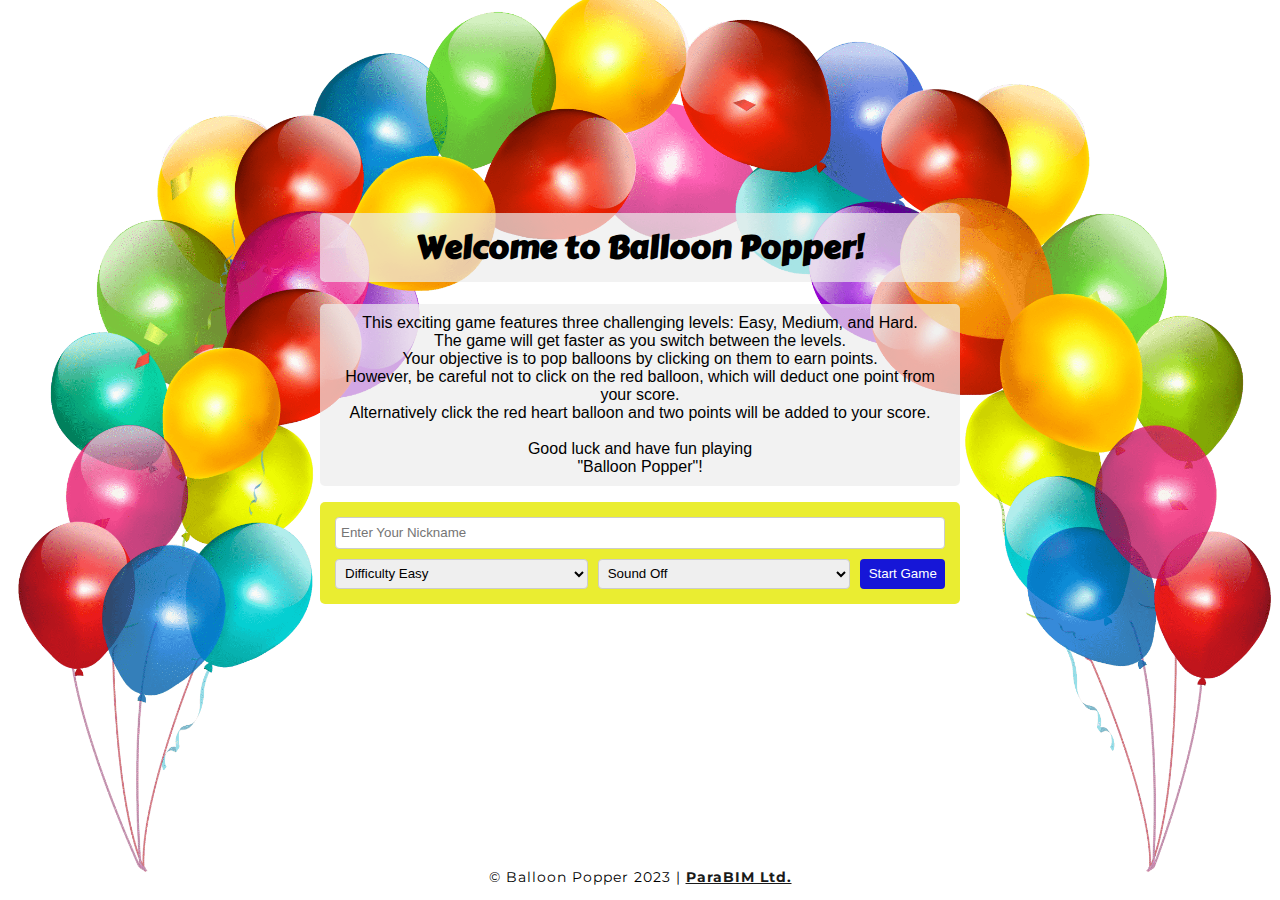
<file: index.html>
<!DOCTYPE html>
<html lang="en">

<head>
    <meta charset="UTF-8">
    <meta http-equiv="X-UA-Compatible" content="IE=edge">
    <meta name="viewport" content="width=device-width, initial-scale=1.0">
    <meta name="description" content="Balloon popper game for kids.">
    <meta name="keywords"
        content="kids game, balloon popper game, game coding, html game, css game, javascript game, Dublin, Ireland">
    <link rel="stylesheet" href="assets/css/style.css">
    <link rel="icon" type="image/x-icon" href="assets/images/parabim-favicon.png">
    <title>Balloon Popper Game</title>
</head>

<body id="body-index">
    <main>
        <section aria-label="welcome note and game instructions">
            <!--welcome note and game instructions-->
            <div class="instructions">
                <h1 class="blackout">Welcome to Balloon Popper!</h1>
                <p class="blackout"> This exciting game features three challenging levels: Easy, Medium, and Hard.
                    <br>
                    The game will get faster as you switch between the levels.
                    <br>
                    Your objective is to pop balloons by clicking on them to earn points.
                    <br>
                    However, be careful not to click on the red balloon, which will deduct one point from your score.
                    <br>
                    Alternatively click the red heart balloon and two points will be added to your score.
                    <br>
                    <br>
                    Good luck and have fun playing
                    <br>
                    "Balloon Popper"!
                </p>
            </div>
        </section>
        <!--form to enter player details and navigate to gaming pages-->
        <section aria-label="Input player nickname, select difficulty and navigate to game.">
            <div class="form-container">
                <form id="game-form" action="game.html">
                    <input type="text" id="nickname" aria-label="enter nickname" placeholder="Enter Your Nickname"
                        required>
                    <select id="level" name="level" aria-label="Select difficulty level">
                        <option value="easy">Difficulty Easy</option>
                        <option value="medium">Difficulty Medium</option>
                        <option value="hard">Difficulty Hard</option>
                    </select>
                    <select id="soundDropdown" name="sound" aria-label="Play sound">
                        <option value="false">Sound Off</option>
                        <option value="true">Sound On</option>
                    </select>
                    <!--start game button-->
                    <button onclick="saveSoundOption(); saveLevelOption();" type="submit" id="start-button"
                        aria-label="click to start game">Start Game</button>
                </form>
            </div>
        </section>
    </main>
    <!--footer-->
    <div id="footer">
        <p>&copy; Balloon Popper 2023 | <a href="https://parabim.com" target="_blank" rel="noopener"
                aria-label="visit ParaBIM Ltd. website (opens up in new tab)"><strong>ParaBIM Ltd.</strong></a>
        </p>
    </div>
    <!--link to js script-->
    <script src="assets/js/script.js"></script>
</body>

</html>
</file>
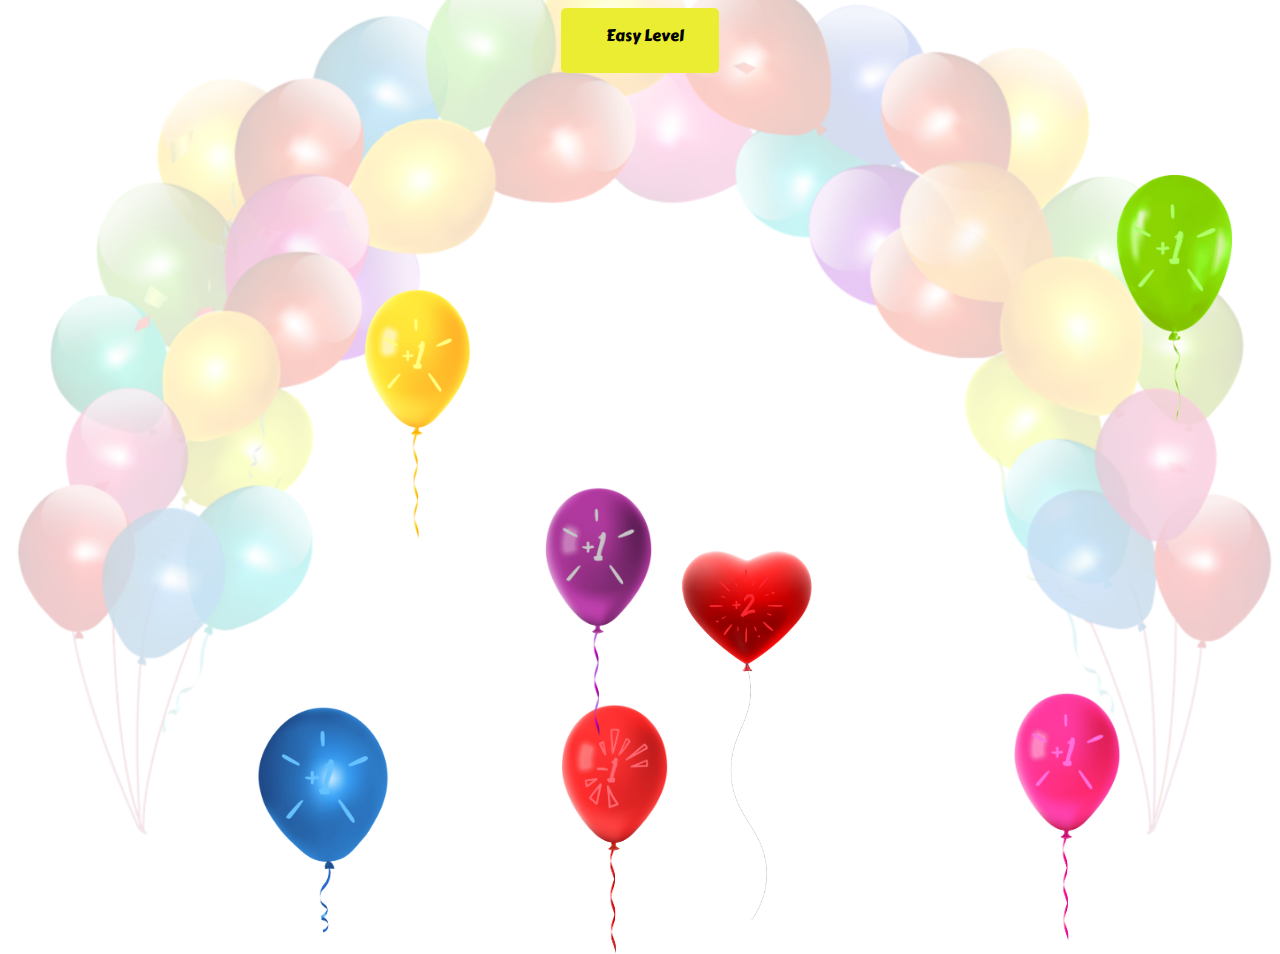
<file: easy.html>
<!DOCTYPE html>
<html lang="en">

<head>
    <meta charset="UTF-8">
    <meta http-equiv="X-UA-Compatible" content="IE=edge">
    <meta name="viewport" content="width=device-width, initial-scale=1.0">
    <meta name="description" content="Balloon popper game for kids.">
    <meta name="keywords"
        content="kids game, balloon popper game, game coding, html game, css game, javascript game, Dublin, Ireland">
    <link rel="icon" type="image/x-icon" href="assets/images/parabim-favicon.png">
    <link rel="stylesheet" href="assets/css/style.css">
    <title>Balloon Popper Game</title>
</head>

<body id="body-game">
    <main>
        <!--balloon images source http: //www.clipartbest.com/free-balloon-png-art; scores on balloons added by web developer Jalal Semaan-->
        <img id="red-balloon" src="assets/images/balloon-red.png" alt="red balloon">
        <img id="red-heart-balloon" src="assets/images/balloon-heart-red.png" alt="red heart balloon">
        <img id="blue-balloon" src="assets/images/balloon-blue.png" alt="blue balloon">
        <img id="yellow-balloon" src="assets/images/balloon-yellow.png" alt="yellow balloon">
        <img id="green-balloon" src="assets/images/balloon-green.png" alt="green balloon">
        <img id="pink-balloon" src="assets/images/balloon-pink.png" alt="pink balloon">
        <img id="purple-balloon" src="assets/images/balloon-purple.png" alt="purple balloon">
        <section>
            <!--View form displaying player nickname and score-->
            <div class="display-container">
                <form class="form-levels" id="game-form" action="game.html">
                    <label aria-label="Player nickname"><span id="nickname"></span></label>
                    <label aria-label="Difficulty Easy">Easy Level</label>
                    <label id="score-label" aria-label="Player score"></label>
                </form>
            </div>
            <div id="game-over-modal" class="modal">
                <div class="modal-content">
                    <p>Game Over!</p>
                    <button id="play-again-btn" aria-label="Replay game">Play again!</button>
                    <button id="home-btn" aria-label="Home button">Home</button>
                </div>
            </div>
        </section>
        <!--All audio source https://pixabay.com-->
        <audio id="pop-sound" src="assets/audio/balloon-pop.mp3" aria-label="Balloon pop sound"></audio>
        <audio id="pop-bubbles" src="assets/audio/pop-bubbles.mp3" aria-label="Bubbles sound"></audio>
        <audio id="pop-negative" src="assets/audio/negative_beeps.mp3" aria-label="Error sound"></audio>
        <!--Link to javascript-->
        <script src="assets/js/script.js"></script>
        <script src="assets/js/game.js"></script>
    </main>
</body>

</html>
</file>
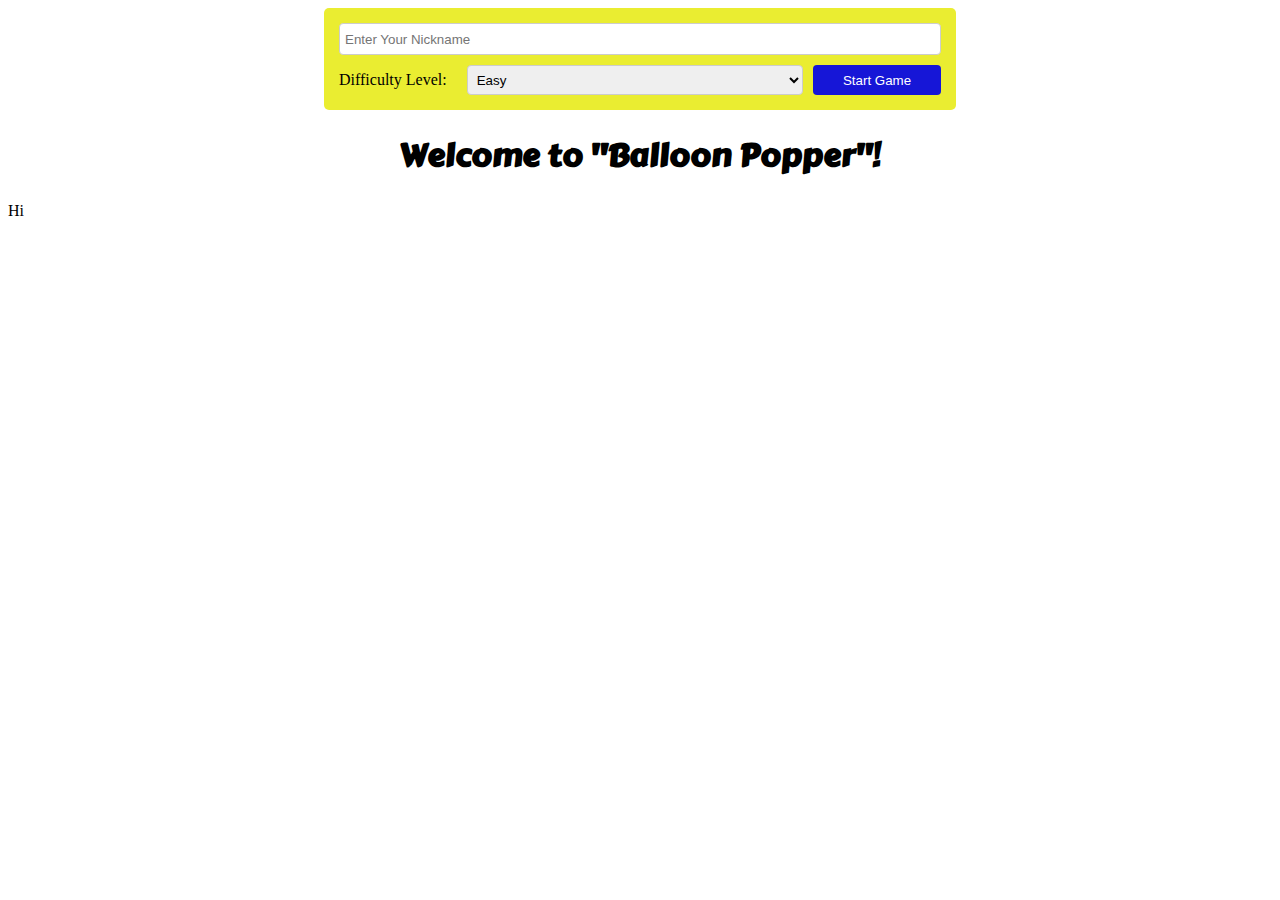
<file: game.html>
<!DOCTYPE html>
<html lang="en">

<head>
    <meta charset="UTF-8">
    <meta http-equiv="X-UA-Compatible" content="IE=edge">
    <meta name="viewport" content="width=device-width, initial-scale=1.0">
    <link rel="stylesheet" href="assets/css/style.css">
    <title>Balloon Popper Game</title>
</head>

<body id="game-html">
    <div class="container">
        <div class="form-container">
            <form class="form" id="game-form" action="game.html">
                <input type="text" id="nickname" placeholder="Enter Your Nickname" required>
                <label for="level">Difficulty Level:</label>
                <select id="level" name="level">
                    <option value="easy">Easy</option>
                    <option value="medium">Medium</option>
                    <option value="hard">Hard</option>
                </select>
                <button type="submit" id="start-button">Start Game</button>
            </form>
        </div>
        
            <h1>Welcome to "Balloon Popper"!</h1>
            <p>
                Hi <span id="nickname-display"></span>
            </p>
        
    </div>
    <script src="assets/js/script.js"></script>
</body>

</html>
</file>
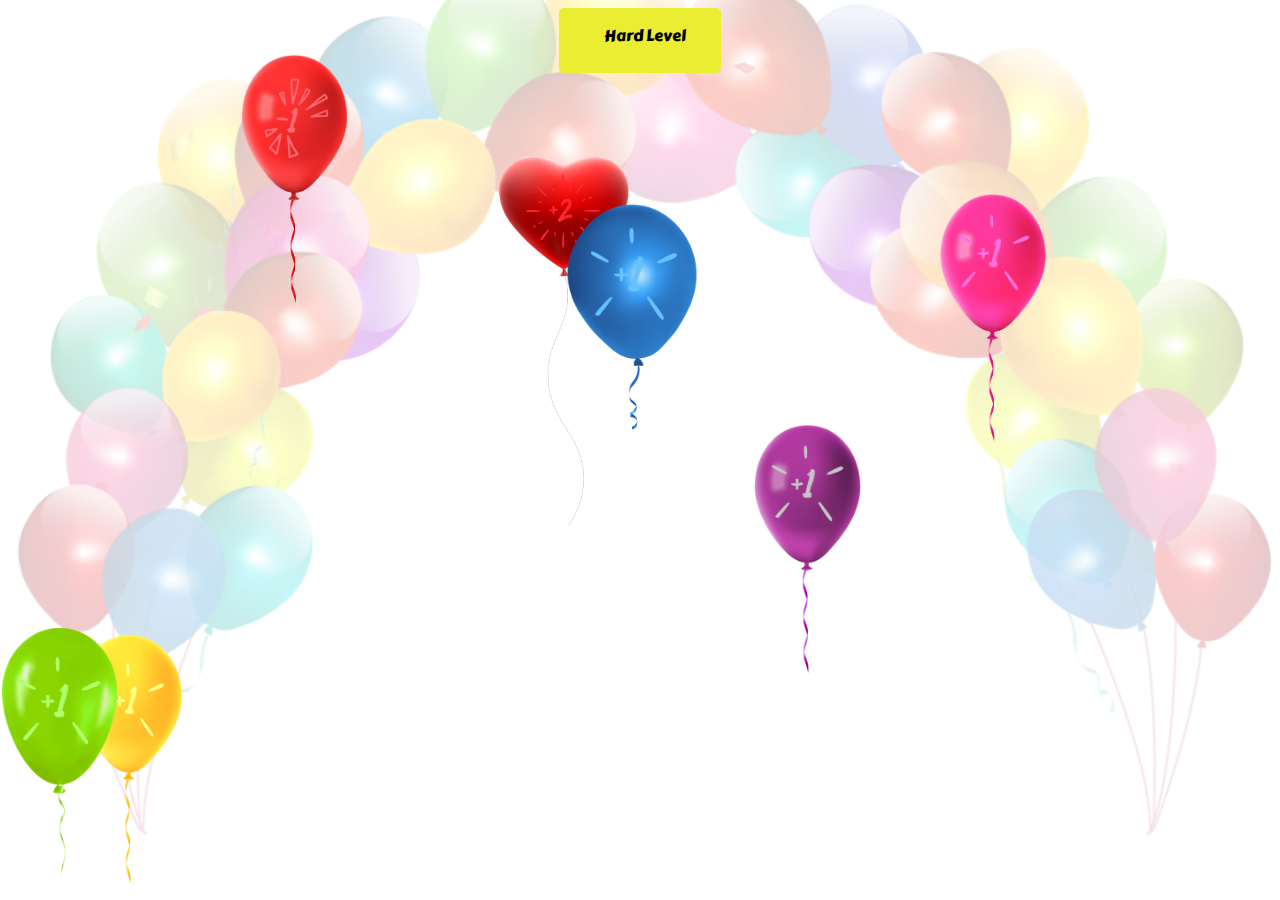
<file: hard.html>
<!DOCTYPE html>
<html lang="en">

<head>
    <meta charset="UTF-8">
    <meta http-equiv="X-UA-Compatible" content="IE=edge">
    <meta name="viewport" content="width=device-width, initial-scale=1.0">
    <meta name="description" content="Balloon popper game for kids.">
    <meta name="keywords"
        content="kids game, balloon popper game, game coding, html game, css game, javascript game, Dublin, Ireland">
    <link rel="icon" type="image/x-icon" href="assets/images/parabim-favicon.png">
    <link rel="stylesheet" href="assets/css/style.css">
    <title>Balloon Popper Game</title>
</head>

<body id="body-game">
    <main>
        <!--balloon images source http: //www.clipartbest.com/free-balloon-png-art; scores on balloons added by web developer Jalal Semaan-->
        <img id="red-balloon" src="assets/images/balloon-red.png" alt="red balloon">
        <img id="red-heart-balloon" src="assets/images/balloon-heart-red.png" alt="red heart balloon">
        <img id="blue-balloon" src="assets/images/balloon-blue.png" alt="blue balloon">
        <img id="yellow-balloon" src="assets/images/balloon-yellow.png" alt="yellow balloon">
        <img id="green-balloon" src="assets/images/balloon-green.png" alt="green balloon">
        <img id="pink-balloon" src="assets/images/balloon-pink.png" alt="pink balloon">
        <img id="purple-balloon" src="assets/images/balloon-purple.png" alt="purple balloon">
        <section>
            <!--View form displaying player nickname and score-->
            <div class="display-container">
                <form class="form-levels" id="game-form" action="game.html">
                    <label aria-label="Player nickname"><span id="nickname"></span></label>
                    <label aria-label="Difficulty hard">Hard Level</label>
                    <label id="score-label" aria-label="Player score"></label>
                </form>
            </div>
            <div id="game-over-modal" class="modal">
                <div class="modal-content">
                    <p>Game Over!</p>
                    <button id="play-again-btn" aria-label="Replay game">Play again!</button>
                    <button id="home-btn" aria-label="Home button">Home</button>
                </div>
            </div>
        </section>
        <!--All audio source https://pixabay.com-->
        <audio id="pop-sound" src="assets/audio/balloon-pop.mp3" aria-label="Balloon pop sound"></audio>
        <audio id="pop-bubbles" src="assets/audio/pop-bubbles.mp3" aria-label="Bubbles sound"></audio>
        <audio id="pop-negative" src="assets/audio/negative_beeps.mp3" aria-label="Error sound"></audio>
        <!--Link to javascript-->
        <script src="assets/js/script.js"></script>
        <script src="assets/js/game.js"></script>
    </main>
</body>

</html>
</file>
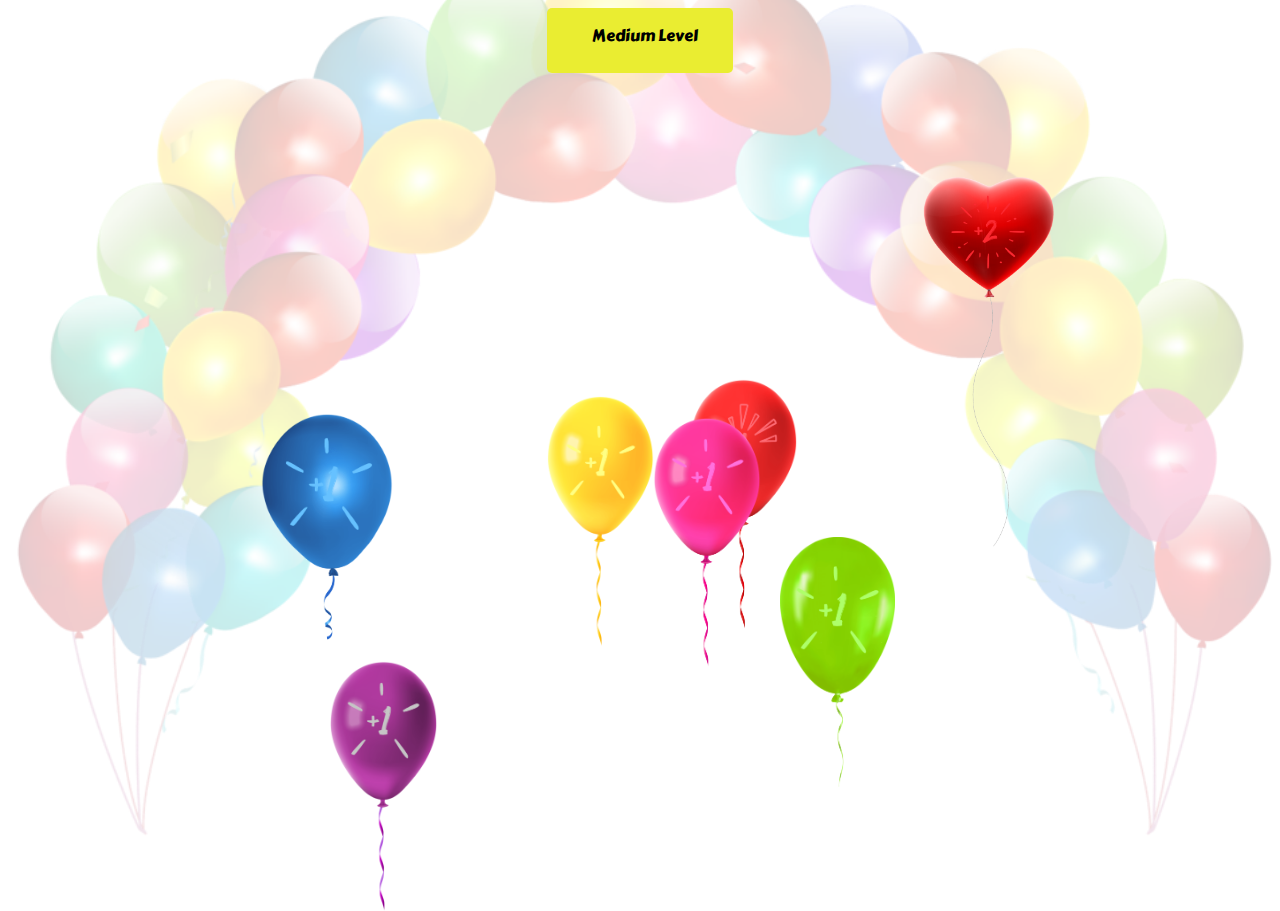
<file: medium.html>
<!DOCTYPE html>
<html lang="en">

<head>
    <meta charset="UTF-8">
    <meta http-equiv="X-UA-Compatible" content="IE=edge">
    <meta name="viewport" content="width=device-width, initial-scale=1.0">
    <meta name="description" content="Balloon popper game for kids.">
    <meta name="keywords"
        content="kids game, balloon popper game, game coding, html game, css game, javascript game, Dublin, Ireland">
    <link rel="icon" type="image/x-icon" href="assets/images/parabim-favicon.png">
    <link rel="stylesheet" href="assets/css/style.css">
    <title>Balloon Popper Game</title>
</head>

<body id="body-game">
    <main>
        <!--balloon images source http: //www.clipartbest.com/free-balloon-png-art; scores on balloons added by web developer Jalal Semaan-->
        <img id="red-balloon" src="assets/images/balloon-red.png" alt="red balloon">
        <img id="red-heart-balloon" src="assets/images/balloon-heart-red.png" alt="red heart balloon">
        <img id="blue-balloon" src="assets/images/balloon-blue.png" alt="blue balloon">
        <img id="yellow-balloon" src="assets/images/balloon-yellow.png" alt="yellow balloon">
        <img id="green-balloon" src="assets/images/balloon-green.png" alt="green balloon">
        <img id="pink-balloon" src="assets/images/balloon-pink.png" alt="pink balloon">
        <img id="purple-balloon" src="assets/images/balloon-purple.png" alt="purple balloon">
        <section>
            <!--View form displaying player nickname and score-->
            <div class="display-container">
                <form class="form-levels" id="game-form" action="game.html">
                    <label aria-label="Player nickname"><span id="nickname"></span></label>
                    <label aria-label="Difficulty medium">Medium Level</label>
                    <label id="score-label" aria-label="Player score"></label>
                </form>
            </div>
            <div id="game-over-modal" class="modal">
                <div class="modal-content">
                    <p>Game Over!</p>
                    <button id="play-again-btn" aria-label="Replay game">Play again!</button>
                    <button id="home-btn" aria-label="Home button">Home</button>
                </div>
            </div>
        </section>
        <!--All audio source https://pixabay.com-->
        <audio id="pop-sound" src="assets/audio/balloon-pop.mp3" aria-label="Balloon pop sound"></audio>
        <audio id="pop-bubbles" src="assets/audio/pop-bubbles.mp3" aria-label="Bubbles sound"></audio>
        <audio id="pop-negative" src="assets/audio/negative_beeps.mp3" aria-label="Error sound"></audio>
        <!--Link to javascript-->
        <script src="assets/js/script.js"></script>
        <script src="assets/js/game.js"></script>
    </main>
</body>

</html>
</file>
<file: assets/css/style.css>
@import url('https://fonts.googleapis.com/css2?family=Carter+One&display=swap');
@import url('https://fonts.googleapis.com/css2?family=Montserrat:wght@400;500&family=Roboto+Mono:wght@300;500&display=swap');

/* Styling the balloon */
#blue-balloon,
#red-balloon,
#yellow-balloon,
#green-balloon,
#red-heart-balloon,
#purple-balloon,
#pink-balloon {
    position: absolute;
    transition: all 0.25s;
    -webkit-transition: all 0.25s;
    /* Vendor prefix for Webkit browsers */
    -moz-transition: all 0.25s;
    /* Vendor prefix for Mozilla Firefox */
    -ms-transition: all 0.25s;
    /* Vendor prefix for Microsoft Internet Explorer */
    -o-transition: all 0.25s;
    /* Vendor prefix for Opera */
    visibility: hidden;
    height: 0;
    cursor: pointer;
}

h1 {
    font-family: 'Carter One', sans-serif;
    text-align: center;
}

/* Score display */
#score-box, #score-label {
    font-family: 'Carter One', sans-serif;
}

/* body of index page*/
#body-index {
    font-family: Arial, sans-serif;
    /* background image source http: //www.clipartbest.com/free-balloon-png-art */
    background-image: url('../images/balloon-arch.png');
    background-size: cover;
    background-position: center;
    background-repeat: no-repeat;
    min-height: 100vh;
    margin: 0;
    /* To enable sticky footer */
    display: grid;
    grid-template-rows: 1fr auto;
}

/* body of gaming pages easy.html medium.html and hard.html */
#body-game {
    display: flex;
    align-items: flex-start;
    height: 90vh;
    flex-direction: column;
    align-items: center;
    /* background image source http: //www.clipartbest.com/free-balloon-png-art */
    background-image: url('../images/balloon-arch-opacity.png');
    background-size: cover;
    background-position: center;
    background-repeat: no-repeat;
    overflow: hidden;
}

/* Top display in nickname and score easy, medium and hard games*/
.display-container {
    background-color: rgb(234, 237, 49);
    padding: 10px;
    border-radius: 5px;
    text-align: center;
    
    display: flex;
    justify-content: center;
    align-items: center;
    flex-wrap: wrap;
}

 #score-label {
    flex-grow: 1;
    flex-basis: 160px;
 }

/* form */
.form-container {
    background-color: rgb(234, 237, 49);
    padding: 10px;
    border-radius: 5px;
    text-align: center;
    margin: 5px 10%;
}

form {
    display: flex;
    align-items: center;
    justify-content: center;
    flex-wrap: wrap;
    gap: 10px;
    margin: 5px;
}

.form-levels, .form-sound {
    font-family: 'Carter One', sans-serif;
}

label {
    margin-right: 10px;
}

input[type="text"],
select {
    flex-grow: 2;
    width: 100%;
    display: flex;
    padding: 0 5px;
    border: 1px solid #ccc;
    border-radius: 4px;
    height: 30px;
}

button[type="submit"] {
    flex-grow: 1;
    width: auto;
    background-color: #1616d7;
    color: white;
    border: none;
    border-radius: 4px;
    cursor: pointer;
    height: 30px;
}

button[type="submit"]:hover {
    background-color: #363e6f;
}

/* Add spacing between form fields */
.space {
    margin-bottom: 20px;
}
.instructions {
    padding: 20% 10% 0 10%;
    text-align: center;
}

/* Background of instructions */
.blackout {
    background-color: rgba(237, 237, 237, 0.7); /* 0.5 opacity */
    border-radius: 5px;
    padding: 10px;
}

/* Hide any element using this class */
.hidden {
    display: none;
}

/* Footer */
#footer {
    text-align: center;
    width: 100%;
    margin: 0;
}

#footer p {
    color: rgb(0, 0, 0);
    font-size: 10px;
    font-family: 'Montserrat', sans-serif;
    letter-spacing: 1px;
}

#footer a {
    color: #1A1A1A;
}

/* Game over modal */
.modal {
    visibility: hidden;
    position: fixed;
    z-index: 1;
    left: 0;
    top: 0;
    width: 100vw;
    height: 100vh;
    overflow: hidden;
    background-color: rgba(0, 0, 0, 0.5);
}

.modal-content {
    display: flex;
    flex-wrap: wrap;
    flex-direction: column;
    gap: 16px;
    background-color: white;
    margin: 0 auto;
    padding: 15px;
    border: 5px solid #888;
    border-radius: 5px;
    width: 300px;
    max-width: 80%;
    align-items: center;
    justify-content: center;
    position: fixed;
    top: 50%;
    left: 50%;
    transform: translate(-50%, -50%);
}

.modal-content p {
    width: 100%;
    font-size: 30px;
    font-family: 'Carter One', sans-serif;
    text-align: center;
}

.modal-content button {
    flex: 1;
    width: 60%;
    font-size: 15px;
    background-color: #1616d7;
    color: white;
    padding: 10px 20px;
    border: none;
    border-radius: 4px;
    cursor: pointer;
}

.modal-content button:last-child {
    background-color: rgb(234, 237, 49);
    color: black;
}

.modal-content button:hover {
    opacity: 0.8;
}

#error-button {
    flex-grow: 1;
    width: auto;
    background-color: #1616d7;
    color: white;
    border: none;
    border-radius: 4px;
    cursor: pointer;
    height: 30px;
}

#error-button :hover {
    background-color: #363e6f;
}

/*enable responsive design*/
@media screen and (min-width: 600px) {

    /* Styling the balloon */
    #blue-balloon,
    #red-balloon,
    #yellow-balloon,
    #green-balloon,
    #red-heart-balloon,
    #purple-balloon,
    #pink-balloon {
        height: 0;
    }

    .form-container {
        margin: 5px 25%;
    }

    .instructions {
        padding: 15% 25% 0 25%;
    }

    #footer p {
    font-size: 14px;
    }

    input[type="text"] {
    width: 100%;
    }

    select {
        width: 40%;
    }

    button[type="submit"] {
        width: auto;
    }

    .modal-content {
        max-width: 100%;
    }

    .modal-content {
        flex-direction: row;
    }

    .modal-content button {
    width: 100%;
    }
}
</file>
